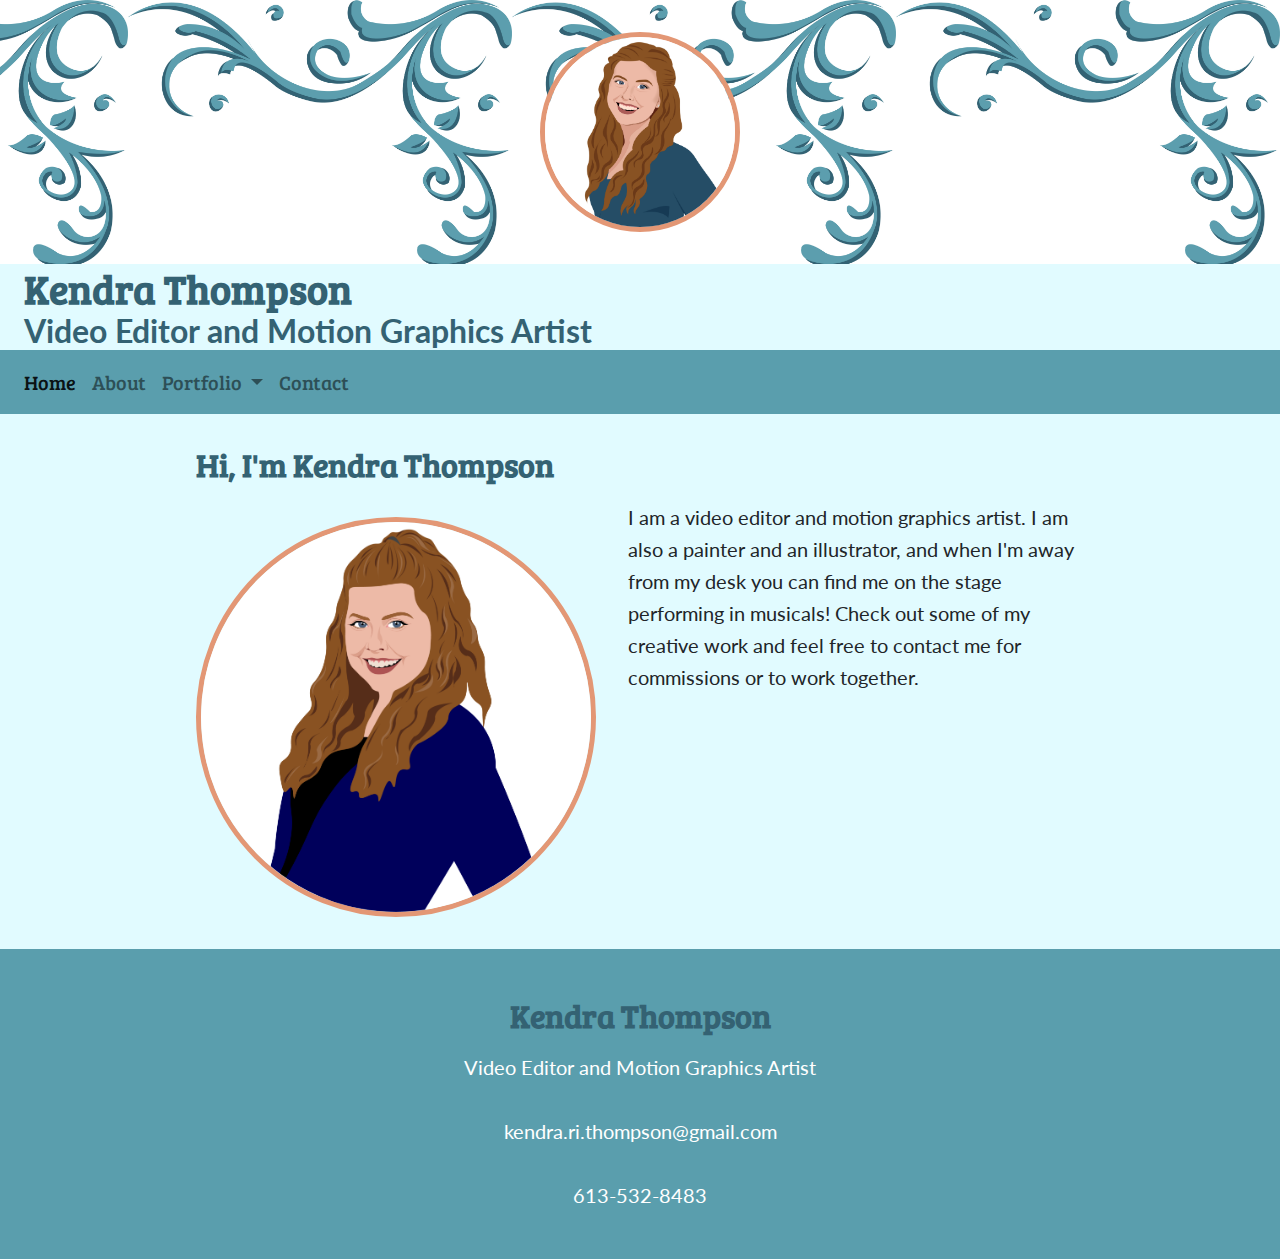
<file: index.html>
<!DOCTYPE html>
<html lang="en">

<head>
	<meta charset="UTF-8">
	<link href="https://fonts.googleapis.com/css?family=Lato:700|Bree+Serif" rel="stylesheet">
	<link rel="stylesheet" href="https://stackpath.bootstrapcdn.com/bootstrap/4.3.1/css/bootstrap.min.css" integrity="sha384-ggOyR0iXCbMQv3Xipma34MD+dH/1fQ784/j6cY/iJTQUOhcWr7x9JvoRxT2MZw1T" crossorigin="anonymous">
	<link rel="stylesheet" href="https://use.fontawesome.com/releases/v5.8.1/css/all.css" integrity="sha384-50oBUHEmvpQ+1lW4y57PTFmhCaXp0ML5d60M1M7uH2+nqUivzIebhndOJK28anvf" crossorigin="anonymous">
	<link rel="stylesheet" href="css/lightbox.css">
  <link rel="stylesheet" href="./css/styles.css">
	<title>Kendra Thompson - Portfolio</title>
</head>

<body>
	<header>
		<img class="logo" src="images/home.jpg">
    <h1 class="tagline name">Kendra Thompson</h1>
		<h2 class="tagline role">Video Editor and Motion Graphics Artist</h2>
	</header>
    <nav class="navbar navbar-expand-lg navbar-light bg-light">
    <button class="navbar-toggler" type="button" data-toggle="collapse" data-target="#navbarNav" aria-controls="navbarNav" aria-expanded="false" aria-label="Toggle navigation">
      <span class="navbar-toggler-icon"></span>
    </button>
    <div class="collapse navbar-collapse" id="navbarNav">
			<ul class="navbar-nav">
				<li class="nav-item active">
					<a class="nav-link" href="https://kendrathompson.github.io/portfolio/partials/home.html">Home</span></a>
				</li>
        <li class="nav-item">
          <a class="nav-link" href="https://kendrathompson.github.io/portfolio/partials/about.html">About</a>
        </li>
        <li class="nav-item dropdown">
          <button class="dropdown-toggle" id="dropdownMenuButton" data-toggle="dropdown" aria-haspopup="true" aria-expanded="false">
              Portfolio
          </button>
          <div class="dropdown-menu" aria-labelledby="dropdownMenuButton">
            <a class="dropdown-item" href="https://kendrathompson.github.io/portfolio/partials/illustrations.html">Illustrations</a>
            <a class="dropdown-item" href="https://kendrathompson.github.io/portfolio/partials/videos.html">Videos</a>
            <a class="dropdown-item" href="https://kendrathompson.github.io/portfolio/partials/paintings.html">Paintings</a>
          </div>
        </li>
        <li class="nav-item">
          <a class="nav-link" href="https://kendrathompson.github.io/portfolio/partials/contact.html">Contact</a>
        </li>
			</ul>
		</div>
	</nav>

	<div class="container">

	</div>

<footer>
    <div class="container">
      <div class="row">
          <div class="col">
            <div>
                <a href="https://www.linkedin.com/in/kendra-ri-thompson/"><i class="fab fa-linkedin"></i>
                </a>
            </div>
          </div>
          <div class="col">
            <div>
                <a href="mailto:kendra.ri.thompson@gmail.com"><i class="far fa-envelope"></i>
                </a>
            </div>
          </div>
      </div>
    </div>
    <div class="footer-copyright text-center py-3">
      <h2>Kendra Thompson</h2>
      <p>Video Editor and Motion Graphics Artist</p>
      <p>kendra.ri.thompson@gmail.com</p>
      <p>613-532-8483</p>
    </div>
</footer>

	<script src="https://code.jquery.com/jquery-3.3.1.slim.min.js" integrity="sha384-q8i/X+965DzO0rT7abK41JStQIAqVgRVzpbzo5smXKp4YfRvH+8abtTE1Pi6jizo" crossorigin="anonymous"></script>
	<script src="https://cdnjs.cloudflare.com/ajax/libs/popper.js/1.14.7/umd/popper.min.js" integrity="sha384-UO2eT0CpHqdSJQ6hJty5KVphtPhzWj9WO1clHTMGa3JDZwrnQq4sF86dIHNDz0W1" crossorigin="anonymous"></script>
  <script src="https://cdnjs.cloudflare.com/ajax/libs/jquery/3.3.1/jquery.min.js"></script>
  <script src="js/lightbox.js"></script>
	<script src="https://stackpath.bootstrapcdn.com/bootstrap/4.3.1/js/bootstrap.min.js" integrity="sha384-JjSmVgyd0p3pXB1rRibZUAYoIIy6OrQ6VrjIEaFf/nJGzIxFDsf4x0xIM+B07jRM" crossorigin="anonymous"></script>
	<script type="text/javascript" src="./js/index.js"></script>
</body>

</html>
</file>
<file: css/styles.css>
/*
COLOUR SCHEME:
white: #ffffff
lighter blue: #e1fbff
light blue: #5a9ead
dark blue: #346273
orange: #e39775
*/

body {
	background-color: #e1fbff;
	font-family: 'Lato', sans-serif;
	font-weight: normal;
	font-size: 0.75rem;
	line-height: 1.4;
}

.logo {
	width: 200px;
	height: auto;
	margin: 0 auto;
	display: block;
}

.tagline {
	background-color: #e1fbff;
	margin: 0 auto;
}

.role {
	font-family: 'Lato', sans-serif;
}

.name {
	margin-top: 2rem;
}

header {
	background-image: url(../images/masthead.jpg);
	background-size: 30%;
	padding-top: 2rem;
	background-position: top right;
}

.navbar, .navbar-expand-lg, .navbar-light, .bg-light, button {
	background-color: #5a9ead!important;
	font-family: 'Bree Serif', serif;
}

button {
	border: none;
	color: rgba(0,0,0,.5);
	padding-right: .5rem;
    padding-left: 0;
    margin-top: 7px;
}

.navbar-light .navbar-nav .nav-link:hover, button:hover {
	color: #000000;
}

button .dropdown-toggle {
	display: block;
    text-decoration: none;
    background-color: transparent;
}

h1, h2, h3 {
	font-family: 'Bree Serif', serif;
	color: #346273;
	margin: 2rem auto 1rem auto;
}

h1, h2 {
	font-weight: bold;
}

.demo h2 {
	margin-top: 0!important;
}

.demo figcaption, .demo video {
	margin-bottom: 1rem;
}

img {
	width: 400px;
	height: auto;
	display: block;
	margin: 1rem auto 2rem auto;
	border-radius: 50%;
  	border-style: solid;
  	border-width: 5px;
  	border-color: #e39775;
}

.paintings {
	border-radius: 50%;
	background-color: #e39775;
}

.asterisk {
	margin-top: 4rem;
}

.videos video {
	background-color: #e39775;
	margin-top: 2rem;
	margin-bottom: 0 auto;
}

figcaption a {
	text-decoration: none;
	color: #5a9ead;
}

figcaption a:hover {
	color: #e39775;
	text-decoration: none;
}

.about img {
	width: 800px;
	height: auto;
	display: block;
	margin: 1rem auto 2rem auto;
	border-radius: 0;
  	border-style: solid;
  	border-width: 5px;
  	border-color: #e39775;
}

h1, h2, h3 {
	text-align: center;
}

p, video {
	padding-bottom: 1rem;
}

hr {
	width: 100%; 
	color: black; 
	height: 1px; 
	background-color:black;
}

.portfolio {
	width: 400px;
}

footer {
	color: #ffffff;
	background-color: #5a9ead;
	padding-top: 2rem;
}

footer h2 {
	color:  #346273;
	margin-top: 0;
}

footer .col {
	text-align: center;
	margin: 0 auto;
	text-decoration: none;
}

footer .col a {
	color: #e1fbff;
	font-size: 1rem;
}

footer a, footer .col a {
	color: #e1fbff;
	text-decoration: none;
}

footer a:hover, footer .col a:hover, .contact a:hover {
	color: #e39775;
	text-decoration: none;
}

.contact a {
	color: #000000;
}

@media only screen and (min-width: 35rem) {
	body {
		font-size: 1rem;
	}

	.wrapper {
		max-width: 80%;
		margin: 0 auto;
	}

	img {
		margin-right: 2rem;
		width: 400px;
	}

	.article img {
		float: left;
	}

	.article h2, .about h2 {
		padding-left: 0;
	}

	.article::after {
		content: "";
		display: block;
		clear: both;
	}

	.about p {
		margin: 1rem auto 2rem auto;
	}

	.contact {
		margin: 0 auto;
	}

	.contact img {
		width: 200px;
	}

	footer .col a {
		font-size: 2rem;
	}
}

@media only screen and (min-width: 80rem) {
	body {
		font-size: 1.25rem;
		line-height: 1.6;
	}

	.tagline {
		padding-left: 1.5rem;
	}

	button {
	padding-left: .5rem;
	}

	h1, h2, h3 {
		text-align: left;
	}

	.about .col-md-4:nth-child(1) {
		padding-left: 0;
	}

	.about .col-md-4:nth-child(3) {
		padding-right: 0;
	}

	.contact img {
		float: left;
	}

	.cont .row {
		display: block;
	}

	.contact h2 {
		padding-left: 0;
	}

	.contact::after {
		content: "";
		display: block;
		clear: both;
	}

	footer h2 {
		text-align: center;
	}

	footer .col a {
	font-size: 3rem;
	}
}
</file>
